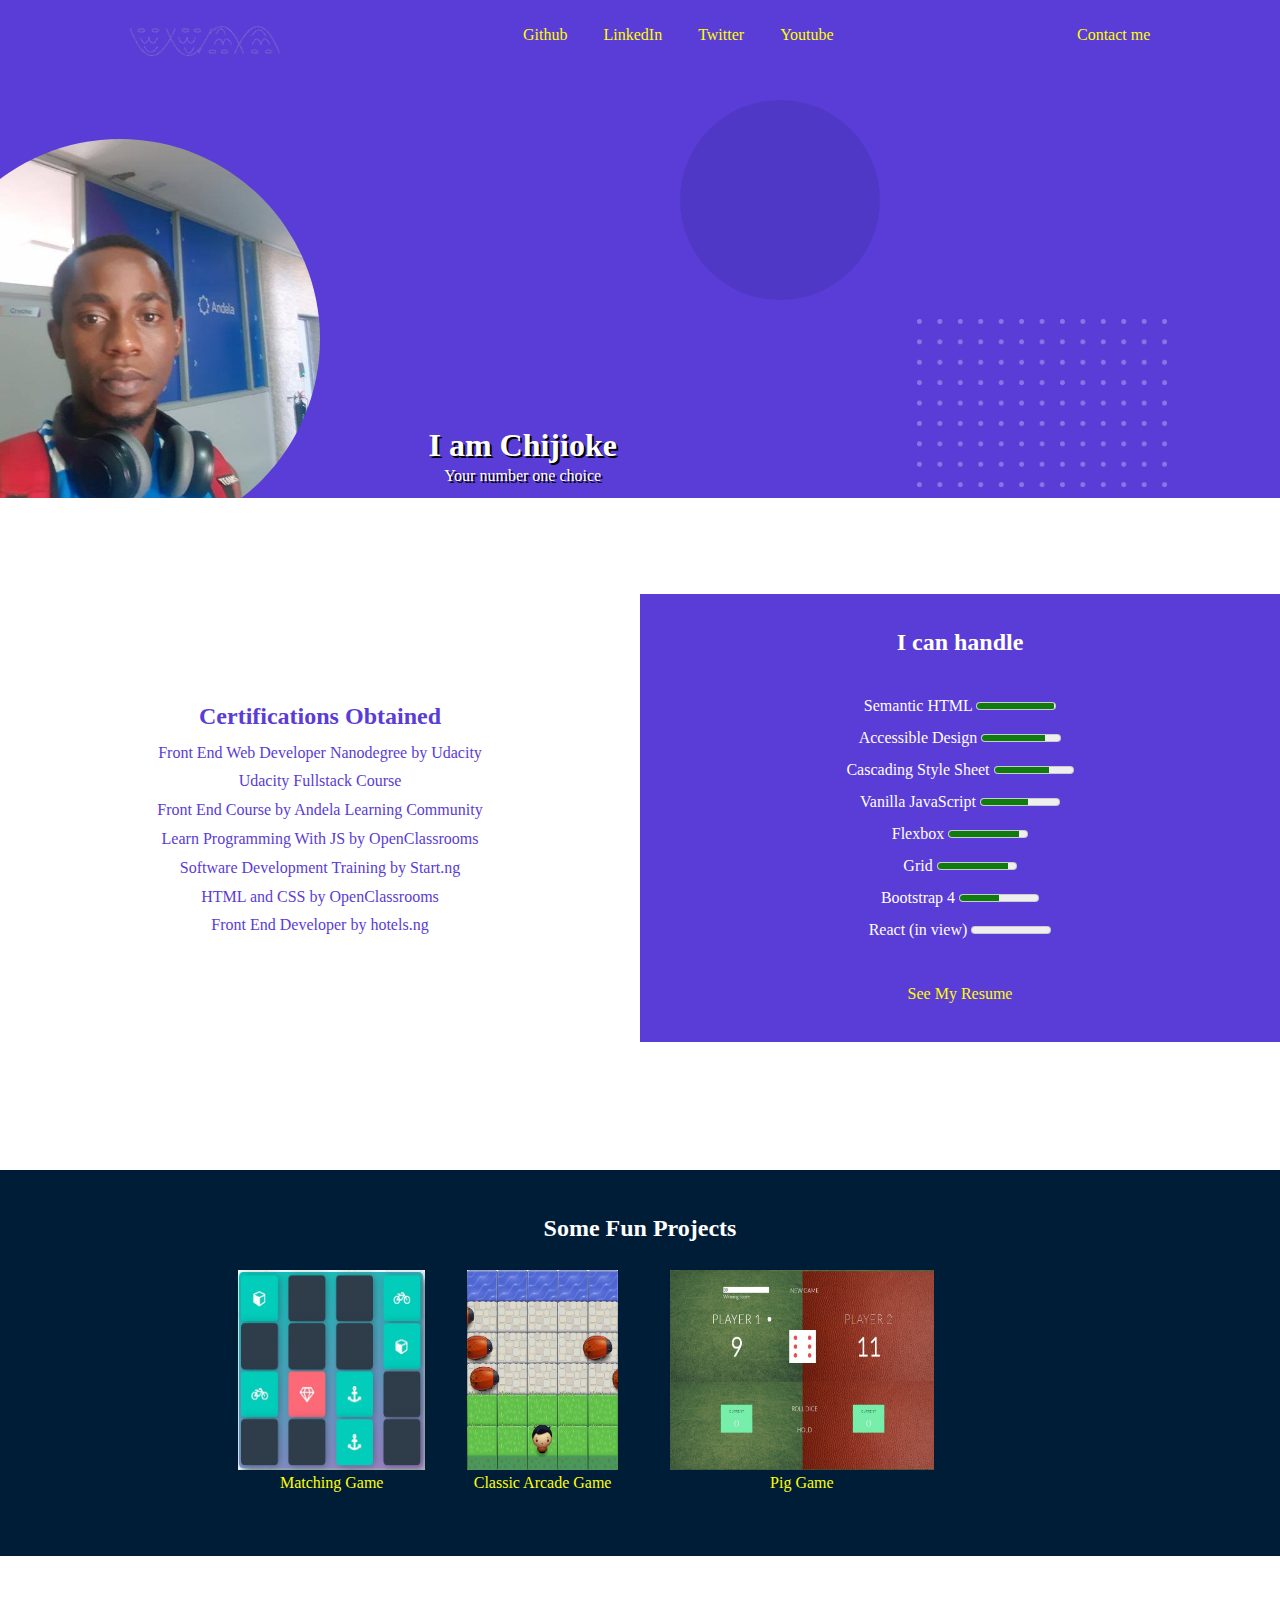
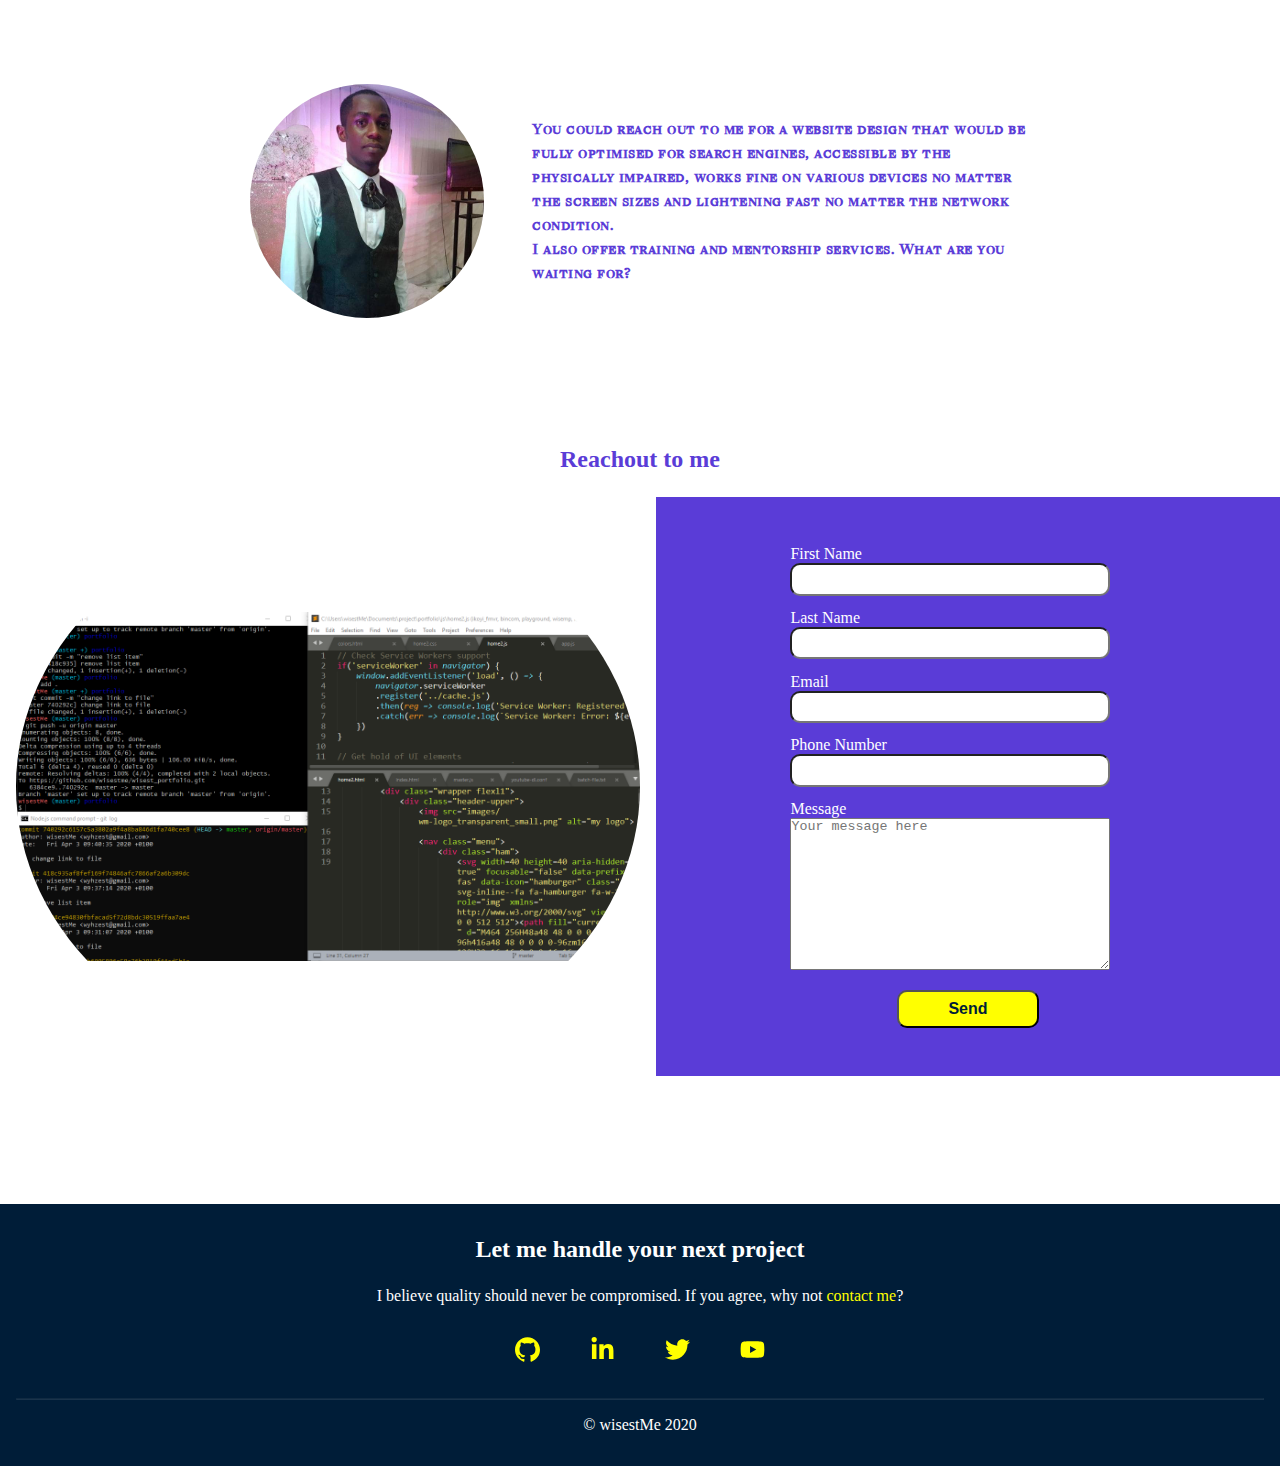
<file: home2.html>
<!DOCTYPE html>
<html lang="en">
<head>
	<meta charset="UTF-8">
	<title>wisestMe</title>
	<meta name="viewport" content="width=device-width, initial-scale=1.0">
	<meta name="description" content="For a premium website, you need a world class web developer">
	<meta name="author" content="Chijioke Nwagwu">
	<link rel="stylesheet" href="css/home2.css">
</head>
<body>
	<header>
		<div class="wrapper flexl1">
			<div class="header-upper">
				<img src="images/wm-logo_transparent_small.png" alt="my logo">

				<nav class="menu">
					<div class="ham">
						<svg width=40 height=40 aria-hidden="true" focusable="false" data-prefix="fas" data-icon="hamburger" class="svg-inline--fa fa-hamburger fa-w-16" role="img" xmlns="http://www.w3.org/2000/svg" viewBox="0 0 512 512"><path fill="currentColor" d="M464 256H48a48 48 0 0 0 0 96h416a48 48 0 0 0 0-96zm16 128H32a16 16 0 0 0-16 16v16a64 64 0 0 0 64 64h352a64 64 0 0 0 64-64v-16a16 16 0 0 0-16-16zM58.64 224h394.72c34.57 0 54.62-43.9 34.82-75.88C448 83.2 359.55 32.1 256 32c-103.54.1-192 51.2-232.18 116.11C4 180.09 24.07 224 58.64 224zM384 112a16 16 0 1 1-16 16 16 16 0 0 1 16-16zM256 80a16 16 0 1 1-16 16 16 16 0 0 1 16-16zm-128 32a16 16 0 1 1-16 16 16 16 0 0 1 16-16z"></path></svg>
					</div>
					<ul>
						<li><a href="https://github.com/wisestme">Github</a></li>
						<li><a href="https://www.linkedin.com/in/wisestme/">LinkedIn</a></li>
						<li><a href="https://twitter.com/wisestMe">Twitter</a></li>
						<li><a href="https://www.youtube.com/channel/UCFpqvU9aqkUT5xoIclFXakw?view_as=subscriber">Youtube</a></li>
					</ul>
				</nav>
				
				<a href="#contact">Contact me</a>
			</div>

			<div class="clear">
				
			</div>
			
			<div class="header-lower grid1">
				<img src="images/grid.png" alt="dots in grid" class="hide1">
				<img src="images/my_andela_face.jpg" alt="my photo">
				<img src="images/grid.png" alt="dots in grid">
				<div class="header-text">
					<h1>I am Chijioke</h1>
					<p>Your number one choice</p>
				</div>
			</div>
		</div>
	</header>

	<main>
		<section class="certified">
			<h2>Certifications Obtained</h2>
				<ul>
					<li><a href="https://drive.google.com/file/d/1Z2S8eQnaSCeqMp5_ZcRHp4sl-NeIbljz/view">Front End Web Developer Nanodegree by Udacity</a></li>
					<!-- <li><a href="https://drive.google.com/open?id=1emN5sP0fhYtq-dtl4GJBYTpvM_KOMs3F">Build Web Apps with ReactJS by OpenClassrooms</a></li> -->
					<li><a href="https://drive.google.com/open?id=14J6EVVKBogbX23ArZkcdll336wchqsru">Udacity Fullstack Course</a></li>
					<li><a href="https://drive.google.com/file/d/1aAYDlqSPtnrFm8xCgZZLYr5CFu9wHwfg/view">Front End Course by Andela Learning Community</a></li>
					<li><a href="https://drive.google.com/open?id=1os3Pi0aU5V134ALsOInkNviLwt7uEeij">Learn Programming With JS by OpenClassrooms</a></li>
					<li><a href="https://drive.google.com/open?id=1fdGbONsIv_SnvvnN8fKI7Ogr7HMheUdC">Software Development Training by Start.ng</a></li>
					<li><a href="https://drive.google.com/open?id=172eT5kJ91RK2t_B_jl7FloffUM4-u3nl">HTML and CSS by OpenClassrooms</a></li>
					<li><a href="https://drive.google.com/open?id=1imOT2TFi8u-k_COtl8Yf4a1whJbqoCXi">Front End Developer by hotels.ng</a></li>
				</ul>
		</section>

		<section class="projects">
				<div class="wrapper">
					<h2>Some Fun Projects</h2>
					<div class="project-list">
						<div>
							<a href="https://wisestme.github.io/matchingGameWande/">
								<figure>
									<img src="images/matching_game.jpg" alt=" Memory Card Game">
								</figure>
								<figcaption>Matching Game</figcaption>
							</a>
						</div>

						<div>
							<a href="https://wisestme.github.io/NanodegreeFENDProject3-ArcadeGame/">
								<figure>
									<img src="images/arcade_game.jpg" alt="Cross The River Game">			
								</figure>
								<figcaption>Classic Arcade Game</figcaption>
							</a>
						</div>

						<div>
							<a href="https://wisestme.github.io/JS_DOM_Manipulation/starter/index.html">
								<figure>
									<img src="images/pig_game.jpg" alt="Roll the dice game">
								</figure>
								<figcaption>Pig Game</figcaption>
							</a>
						</div>
					</div>
				</div>	
			</section>

			<section class="summary">
				<div class="wrapper">
					<img src="images/me.jpg" alt="">
					<div>
						<p>You could reach out to me for a
			            website design that would be fully
			            optimised for search engines,
			            accessible by the physically impaired,
			            works fine on various devices no matter
			            the screen sizes and lightening fast no
			            matter the network condition.
	          		</p>
	          		<p>I also offer training and mentorship services. What are you waiting for?</p>
					</div>
					
				</div>			
			</section>

			<section class="skills">
				<div class="wrapper">
					<h2>I can handle</h2>
					<div class="skill_resume">
						<div class="skill_level">
							<p>Semantic HTML <meter value="98" min="0" max="100">98%</meter></p>
				            
				            <p>Accessible Design <meter value="80" min="0" max="100">80%</meter></p>
				            
				            <p>Cascading Style Sheet <meter value="70" min="0" max="100">70%</meter></p>
				            
				            <p>Vanilla JavaScript <meter value="60" min="0" max="100">60%</meter></p>
				            
				            <p>Flexbox <meter value="90" min="0" max="100">60%</meter></p>

				            <p>Grid <meter value="90" min="0" max="100">60%</meter></p>
				            
				            <p>Bootstrap 4 <meter value="50" min="0" max="100">50%</meter></p>
				            
				            <p>React (in view) <meter value="0" min="0" max="100">30%</meter></p>
				            
						</div>
						<div class="resume">
	          				<a href="https://drive.google.com/file/d/1X1xNMVWZPgZag0t3VgyT9_daVDfQ0vXh/view?usp=sharing">See My Resume</a>
	          			</div>
					</div>					
				</div>
			</section>

			<section id="contact" class="form">
				<h2>Reachout to me</h2>
				<div class="content">
					<div>
					
					</div>
					<div>
						<form id="contact-form" method="POST" action="https://formspree.io/mnqvykbn">
							<div class="wrapper">
								<label for="firstname">First Name</label>
							<input name="textfield" id="firstname" type="text" required>
							<label for="lastname">Last Name</label>
							<input name="textfield" id="lastname" type="text" required>
							<label for="email">Email</label>
							<input name="textfield" id="email" type="email" required>
							<label for="phone">Phone Number</label>
							<input name="textfield" id="phone" type="number">
							<label for="comment">Message</label>
							<textarea placeholder="Your message here" name="comment" id="comment" rows="10" required></textarea>
							<input type="submit" value="Send">
							</div>
						</form>
					</div>
				</div>
			</section>
	</main>

	<footer>
		<div class="contact">
			<h2>Let me handle your next project</h2>
			<p>I believe quality should never be compromised. If you agree, why not <a href="#contact">contact me</a>?</p>
		</div>
		<div class="social">
			<div class="github">
				<a href="https://github.com/wisestme" aria-label="Github">
					<svg width=30 height=30 role="img" viewBox="0 0 24 24" xmlns="http://www.w3.org/2000/svg"><title>GitHub icon</title><path fill="currentColor" d="M12 .297c-6.63 0-12 5.373-12 12 0 5.303 3.438 9.8 8.205 11.385.6.113.82-.258.82-.577 0-.285-.01-1.04-.015-2.04-3.338.724-4.042-1.61-4.042-1.61C4.422 18.07 3.633 17.7 3.633 17.7c-1.087-.744.084-.729.084-.729 1.205.084 1.838 1.236 1.838 1.236 1.07 1.835 2.809 1.305 3.495.998.108-.776.417-1.305.76-1.605-2.665-.3-5.466-1.332-5.466-5.93 0-1.31.465-2.38 1.235-3.22-.135-.303-.54-1.523.105-3.176 0 0 1.005-.322 3.3 1.23.96-.267 1.98-.399 3-.405 1.02.006 2.04.138 3 .405 2.28-1.552 3.285-1.23 3.285-1.23.645 1.653.24 2.873.12 3.176.765.84 1.23 1.91 1.23 3.22 0 4.61-2.805 5.625-5.475 5.92.42.36.81 1.096.81 2.22 0 1.606-.015 2.896-.015 3.286 0 .315.21.69.825.57C20.565 22.092 24 17.592 24 12.297c0-6.627-5.373-12-12-12"/></svg>
				</a>			
			</div>

			<div class="linkedin">
				<a href="https://www.linkedin.com/in/wisestme/" aria-label="LinkedIn">
					<svg width=30 height=30 aria-hidden="true" focusable="false" data-prefix="fab" data-icon="linkedin-in" class="svg-inline--fa fa-linkedin-in fa-w-14" role="img" xmlns="http://www.w3.org/2000/svg" viewBox="0 0 448 512"><path fill="currentColor" d="M100.28 448H7.4V148.9h92.88zM53.79 108.1C24.09 108.1 0 83.5 0 53.8a53.79 53.79 0 0 1 107.58 0c0 29.7-24.1 54.3-53.79 54.3zM447.9 448h-92.68V302.4c0-34.7-.7-79.2-48.29-79.2-48.29 0-55.69 37.7-55.69 76.7V448h-92.78V148.9h89.08v40.8h1.3c12.4-23.5 42.69-48.3 87.88-48.3 94 0 111.28 61.9 111.28 142.3V448z"></path></svg>
				</a>	
			</div>

			<div class="twitter">
				<a href="https://twitter.com/wisestMe" aria-label="Twitter">
					<svg width=30 height=30 aria-hidden="true" focusable="false" data-prefix="fab" data-icon="twitter" class="svg-inline--fa fa-twitter fa-w-16" role="img" xmlns="http://www.w3.org/2000/svg" viewBox="0 0 512 512"><path fill="currentColor" d="M459.37 151.716c.325 4.548.325 9.097.325 13.645 0 138.72-105.583 298.558-298.558 298.558-59.452 0-114.68-17.219-161.137-47.106 8.447.974 16.568 1.299 25.34 1.299 49.055 0 94.213-16.568 130.274-44.832-46.132-.975-84.792-31.188-98.112-72.772 6.498.974 12.995 1.624 19.818 1.624 9.421 0 18.843-1.3 27.614-3.573-48.081-9.747-84.143-51.98-84.143-102.985v-1.299c13.969 7.797 30.214 12.67 47.431 13.319-28.264-18.843-46.781-51.005-46.781-87.391 0-19.492 5.197-37.36 14.294-52.954 51.655 63.675 129.3 105.258 216.365 109.807-1.624-7.797-2.599-15.918-2.599-24.04 0-57.828 46.782-104.934 104.934-104.934 30.213 0 57.502 12.67 76.67 33.137 23.715-4.548 46.456-13.32 66.599-25.34-7.798 24.366-24.366 44.833-46.132 57.827 21.117-2.273 41.584-8.122 60.426-16.243-14.292 20.791-32.161 39.308-52.628 54.253z"></path></svg>
				</a>				
			</div>
			
			<div class="youtube">
				<a href="https://www.youtube.com/channel/UCFpqvU9aqkUT5xoIclFXakw?view_as=subscriber" aria-label="Youtube">
					<svg aria-hidden="true" focusable="false" data-prefix="fab" data-icon="youtube" class="svg-inline--fa fa-youtube fa-w-18" role="img" xmlns="http://www.w3.org/2000/svg" viewBox="0 0 576 512"><path fill="currentColor" d="M549.655 124.083c-6.281-23.65-24.787-42.276-48.284-48.597C458.781 64 288 64 288 64S117.22 64 74.629 75.486c-23.497 6.322-42.003 24.947-48.284 48.597-11.412 42.867-11.412 132.305-11.412 132.305s0 89.438 11.412 132.305c6.281 23.65 24.787 41.5 48.284 47.821C117.22 448 288 448 288 448s170.78 0 213.371-11.486c23.497-6.321 42.003-24.171 48.284-47.821 11.412-42.867 11.412-132.305 11.412-132.305s0-89.438-11.412-132.305zm-317.51 213.508V175.185l142.739 81.205-142.739 81.201z"></path></svg>
				</a>
			</div>
			
		</div>
		<hr>
		<p>&copy; wisestMe 2020</p>
	</footer>
	<div class="baloon"></div>
	<div class="modal-wrapper">
		<a href="#">
			<svg aria-hidden="true" focusable="false" data-prefix="fab" data-icon="cross" class="svg-inline--fa fa-cross fa-w-18" role="img" xmlns="http://www.w3.org/2000/svg" viewBox="0 0 1024 1024"><path d="M1016.88 824.878c-.004-.004-.008-.008-.012-.01l-310.643-310.65 310.644-310.65.012-.01a31.763 31.763 0 0 0 7.312-11.416c4.246-11.376 1.824-24.682-7.324-33.83L870.122 11.566C860.974 2.42 847.672 0 836.294 4.246a31.826 31.826 0 0 0-11.418 7.31c0 .004-.004.006-.008.01L514.22 322.218 203.572 11.568l-.01-.01a31.794 31.794 0 0 0-11.414-7.31c-11.38-4.248-24.682-1.826-33.83 7.32L11.57 158.316c-9.148 9.148-11.568 22.452-7.322 33.828a31.816 31.816 0 0 0 7.312 11.416c.004.002.006.006.01.01l310.65 310.648L11.57 824.87l-.008.01a31.859 31.859 0 0 0-7.314 11.414C0 847.67 2.422 860.976 11.57 870.124l146.748 146.746c9.15 9.148 22.452 11.568 33.83 7.322a31.834 31.834 0 0 0 11.416-7.312c.002-.004.006-.006.01-.01l310.648-310.65 310.648 310.65.012.008a31.822 31.822 0 0 0 11.414 7.314c11.378 4.246 24.684 1.826 33.828-7.322l146.746-146.748c9.148-9.148 11.57-22.454 7.324-33.83a31.805 31.805 0 0 0-7.314-11.414z"/>
			</svg>
		</a>
		<div class="modal">
			
			<a class="modal_contact" href="#contact">Contact</a>
			<a href="https://github.com/wisestme">Github</a>
			<a href="https://www.linkedin.com/in/wisestme/">LinkedIn</a>
			<a href="https://twitter.com/wisestMe">Twitter</a>
			<a href="https://www.youtube.com/channel/UCFpqvU9aqkUT5xoIclFXakw?view_as=subscriber">Youtube</a>
			<a href="https://drive.google.com/file/d/1X1xNMVWZPgZag0t3VgyT9_daVDfQ0vXh/view?usp=sharing">Resume</a>
		</div>
	</div>
	
	<script src="js/home2.js"></script>
</body>
</html>
</file>
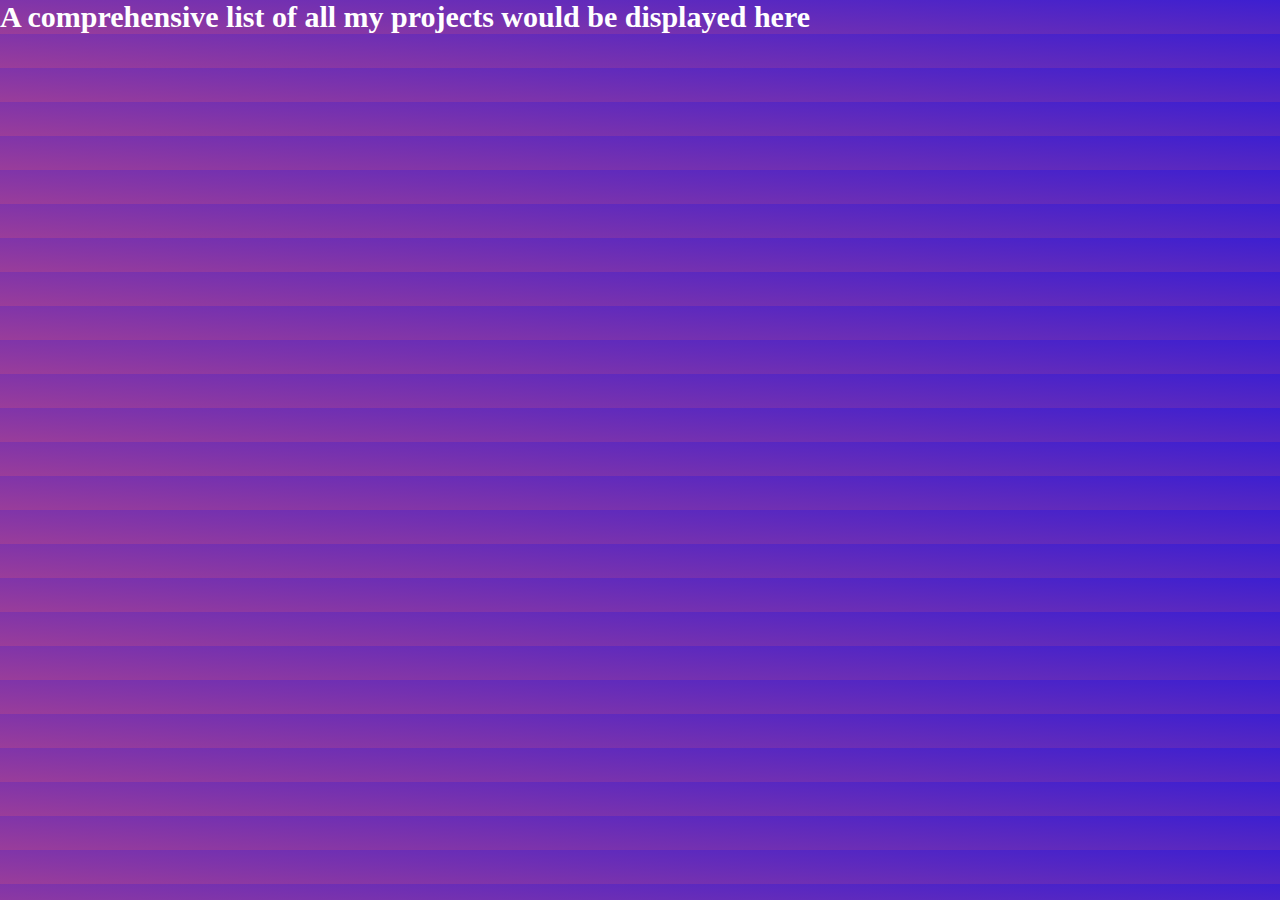
<file: project.html>
<!DOCTYPE html>
<html lang="en" dir="ltr">
  <head>
    <meta charset="utf-8">
    <title>Projects</title>
    <link rel="stylesheet" href="css/master.css">
  </head>
  <body>
    <h1>A comprehensive list of all my projects would be displayed here</h1>
  </body>
</html>
</file>
<file: css/home2.css>
:root {
	--pry-text: #fff;
	--sec-text: #5a3cd7;
	--pry-back: #5a3cd7;
	--sec-back: #001d38;
	--shadow: #000;
	--accent: #ff0;
}

@font-face {
	font-family: 'mercury display';
	src: url('../fonts/Mercury Display Regular.ttf');
}

* {
	margin: 0;
	padding: 0;
	box-sizing: border-box;
}

.clear {
	clear: both;
}

body {
	font-family: verdana, san-serif;
	overflow-x: hidden;
}

a {
	text-decoration: none;
	transition: 1s ease;
}

header {
	background: var(--pry-back);
	margin-bottom: 6em;
	color: var(--pry-text);
}

header * {
	margin: 0.2em 0;
}

.header-upper {
	padding: 1em;
}

header img[src*=logo] {
	width: 150px;
}

header a {
	color: var(--accent);
}

header img {
	width: 100%;
	max-width: 250px;
}

header img:nth-child(2) {
	border-radius: 50%;
	width: 300px;
	max-width: 350px
}

header img:nth-child(odd) {
	opacity: 0.5;
}
.header-lower {
	display: grid;
	grid-template-columns: repeat(3, 1fr);
}

.header-text {
	grid-row: 2/3;
	grid-column: 2/3;
	text-align: center;
}

h1 {
	margin-bottom: 0;
}

.ham {
	float: right;
}

nav ul {
	display: none;
}

.header-upper > a, .resume a {
	color: var(--accent);
}

section {
	margin-bottom: 8em;
}
.certified * {
	color: var(--sec-text);
	text-align: center;
	line-height: 1.8em;
}

a:hover {
	letter-spacing: 1px;
}

.projects {
	padding: 1em;
	background: var(--sec-back);
	color: var(--pry-text);
	text-align: center;
}

.projects h2 {
	margin: 1.2em;
}

.project-list > * {
	margin-bottom: 3em;
}

.project-list img {
	width: 80%;
	max-width: 400px;
}

figcaption {
	color: var(--accent);
}

figure {
	display: inline-block;
	padding: 0;
}

.summary img {
	width: 30%;
	border-radius: 50%;
	margin-right: 1em;
}

.summary .wrapper {
	display: flex;
	align-items: center;
}

.summary {
	padding: 0 1em;
}

.summary p {
	color: var(--sec-text);
	font-weight: bold;
	line-height: 1.5em;
	font-family: 'mercury display';
	font-size: 16px;
	letter-spacing: 0.5px;
}


.skills {
	padding: 2em 1em;
	background: var(--pry-back);
	color: var(--pry-text);
	text-align: center;
	line-height: 2em;
}

.skill_level {
	width: 80%;
	margin: 2em auto;
}

.form h2 {
	color: var(--sec-text);
	margin-bottom: 1em;
	text-align: center;
}

form {
	padding: 2em 1em;
	background: var(--pry-back);
	color: var(--pry-text);
}

form > .wrapper {
	width: 60%;
	margin: 1em auto;
}
.wrapper > input {
	width: 90%;
	display: block;
	margin-bottom: 1em;
	padding: 0.5em;
	border-radius: 10px;
}

.wrapper > input:last-child {
	margin-top: 1em;
	width: 40%;
	margin-left: auto;
	margin-right: auto;
	background: var(--accent);
	outline: none;
	color: var(--sec-back);
	font-weight: bold;
	font-size: 1em;
	transition: 0.5s ease;
}

.wrapper > input:last-child:hover {
	background: transparent;
}

label {
	display: block;
}

svg {
	width: 25px;
	height: 25px;
	transition: 0.5s ease;
}

textarea {
	width: 90%;
}

footer svg:hover {
	transform: scale(1.3);
}

footer {
	background: var(--sec-back);
	padding: 2em 1em;
	color: var(--pry-text);
}

footer h2 {
	margin-bottom: 1em;
	text-align: center;
}

footer p {
	
	text-align: center;
}

.social {
	width: 50%;
	margin: 2em auto;
	display: flex;
	justify-content: space-around;
}

footer a {
	transition: 0.5s ease;
	color: var(--accent);
}

p > a:hover {
	letter-spacing: 1px;
}

hr {
	opacity: 0.1;
	margin-bottom: 1em;
}

.baloon {
	display: none;
	width: 200px;
	height: 200px;
	position: absolute;
	top: 100px;
	right: 400px;
	background: var(--sec-back);
	border-radius: 50%;
	opacity: 0.1;
}

.modal {
	padding: 2em 0;
	display: grid;
	height: 40vh;
	grid-template-columns: repeat(2, 1fr);
	text-align: center;
	align-content: space-around;
	width: 70%;
	margin: 2em auto;
	
	}

	.modal a {
		color: var(--pry-text);
	}

.modal-wrapper {
	width: 0;
	background: var(--sec-back);
	z-index: 2;
	position: fixed;
	right: -40px;
	top: 0;
	opacity: 0.9;
	height: 100vh;
	transition: 1s ease;
}

.modal-wrapper svg{
	position: absolute;
	top: 10px;
	right: 10px;
	color: var(--pry-text);
}

.modal-wrapper svg{
	fill: #ff0;
}


.toggle-hide {
	display: none;
}

.ham svg {
	width: 50px;
	height: 50px;
}

/******************************************************************
************MEDIA QUERIES*/
@media screen and (min-width: 680px) {
	.flexl1 {
		display: flex;
		flex-direction: column;
	}

	.hide1 {
		display: none;
	}

	.grid1 {
		display: grid;
		grid-template-columns: repeat(3, 1fr);
	}

	.header-lower img:nth-child(2) {
		grid-column: 1/3;
		grid-row: 2/3;
		align-self: end;
		margin-bottom: 0;
		position: relative;
		top: 3em;
		right: 5em;
		width: 90%;
		max-width: 400px;
	}

	.header-lower div {
		grid-row: 2/3;
		grid-column: 1/3;
		z-index: 1;
		justify-self: end;
		align-self: end;
		text-shadow: 2px 2px var(--shadow);

	}

	header img[src*=grid] {
		grid-column: 3/4;
		grid-row: 2/3;
		align-self: end;
	}

	header {
		overflow: hidden;
	}

}

@media screen and (min-width: 800px) {
	nav ul {
		display: inline;
	}

	nav li {
		display: inline;
		margin: 0 1em;
	}

	.ham {
		display: none;
	}

	.header-upper {
		display: flex;
		justify-content: space-around;
	}

	.header-lower div {
		justify-self: center;
		position: relative;
		left: 6em;
	}

	header img[src*=grid] {
		position: relative;
		left: 4em;
	}

	.content {
		display: flex;
		width: 100%;
	}

	.content > div:first-child {
		background: url(../images/coder.png);
		background-size: contain;
		background-repeat: no-repeat;
		background-position: center;
		margin: 1em;
		border-radius: 50%;
	}

	.content > div {
		width: 50%;
	}

	.summary > .wrapper {
		max-width: 780px;
		margin: 0 auto;
	}

	.summary img[src*=me] {
		margin-right: 3em;
	}

	.social {
		max-width: 300px;
	}

	.project-list {
		display: flex;
		max-width: 850px;
		margin: 0 auto;
	}

	.project-list img {
		height: 200px;
	}

}

@media screen and (min-width: 1020px) {
	body {
		display: grid;
		grid-template-rows: auto;
		grid-template-columns: repeat(3, 1fr);
	}

	header {
		grid-column: 1/4
	}
	
	main {
		display: grid;
		grid-row: 2/3;
		grid-column: 1/4;
		grid-template-columns: repeat(4, 1fr);
	}

	footer {
		grid-row: 3/4;
		grid-column: 1/4;
	}

	.certified {
		grid-row: 1/2;
		grid-column: 1/3;
		align-self: center;
	}

	.skills {
		grid-row: 1/2;
		grid-column: 3/5;
	}

	.projects {
		grid-column: 1/5
	}

	.summary {
		grid-column: 1/5
	}

	.form {
		grid-column: 1/5
	}

	.baloon {
		display: block;
	}
}
</file>
<file: css/master.css>
* {
  padding: 0;
  margin: 0;
  box-sizing: border-box;
}

/* @font-face {
  font-family: 'gothamc';
  src: url('../fonts/Gotham_XNarrow_Medium.otf');
} */

.landing {
  background-image: url(../images/fish.jpeg);
  background-repeat: no-repeat;
  background-size: cover;
  background-position: center;
  height: 100vh;
  /* font-family: 'gothamc'; */
}

.overlay {
  position: absolute;
  background-color: #000;
  width: 100%;
  height: 100vh;
  opacity: 0.8;
  z-index: -1;
}


.enter-icon {
  position: relative;
  top: 2em;
  left: 1em;
}

.about {
  position: relative;
  top: 10vh;
}

.about  h1, .about  h2 {
  text-align: center;
  margin-top: 0.5em;
  letter-spacing: 1px;
}

.about h2 {
  font-size: 18px;
}

body {
background: rgb(61,31,209);
background: linear-gradient(184deg, rgba(61,31,209,1) 0%,
            rgba(154,61,154,1) 100%);
color: #fff;
font-family: verdana;
}

.wrapper {
  width: 100%;
  margin: 0 auto;
  letter-spacing: 1px;
}

header {
  margin-bottom: 2em;
}

.logo {
  width: 20%;
  position: relative;
  top: 2em;
  left: 2em;
  max-width: 120px;
}

header > i {
  position: relative;
  float: right;
  top: 1em;
  margin-right: 1em;
  font-size: 25px;
}

nav {
  position: relative;
  top: 2em;
  float: right;
  right: 1em;
}

nav li {
  list-style-type: none;
  margin-bottom: 0.5em;
}



header > nav > ul > li:nth-child(even) {
  align-self: center;
}

main {
  position: relative;
  top: 2em;
  margin-top: 2em;
  padding-top: 2em;
}
section {
  margin: 4em 2em;
}

.auto-type {
  height: 40px;
  margin: 0 auto 4em auto;
  position: relative;
  width: 100%;
}
.auto-type > p {
  text-align: center;
}



h2 {
  margin-bottom: 0.5em;
}

a {
  text-decoration: none;
  color: #fff;
}

a:hover {
  font-size: 1.1em;
  color: blue;
  transition: font-size 1s;
}

.certified > p {
  letter-spacing: 0.2px;
  font-size: 15px;
}

.skills, .summary, .publications, .projects, .certified, .resume {
  background-color: rgba(0, 0, 0, 0.3);
  padding: 1em;
  border-radius: 15px;
  max-width: 650px;
  margin: 6em auto;
  width: 90%;
  box-shadow: 4px 4px 8px #000;
}

.projects, .publications {
  text-align: center;
}

.resume {
  display: flex;
  text-align: center;
  border-radius: 50%;
  width: 150px;
  height: 100px;
  align-items: center;
}

p {
  line-height: 1.5em;
}

p, li {
    font-size: 1.1em;
}

.skills > p {
  display: inline-block;
  width: 60%;
}

.skills > h2 {
  text-align: center;
}

footer {
  text-align: center;
  background-color: #7632B0;
}

footer > p {
  position: relative;
  margin-top: 2em;
}

/*************************************
* TOGGLER
*/
.show {
  display: block
}

.hide {
  display: none;
}


/***************************************
* MEDIA QUERIES */

@media screen and (min-width: 600px) {

  
  .projects {
    max-width: 400px;
  }
  
  .certified, .skills {
    text-align: center;
  }
  
  .skills {
    max-width: 500px;
  }

  .certified > p {
    font-size: 1.1em;
  }

  h1 {
    font-size: 30px;
  }




  .wrapper {
    width: 90%;
    margin-left: auto;
    margin-right: auto;
  }
}

@media screen and (min-width: 700px) {

  header > nav > ul {
  display: flex;
  height: 40px;
  align-items: flex-end;
}
  .vmargin {
    height: 30px;
  }

  .fas {
    display: none;
  }

.stick {
    position: sticky;
    top: 0;
    z-index: 1;
  }
  .header-nav {
    display: inline;
  }

 
  nav li {
    margin-left: 1em;
  }
}

@media screen and (min-width: 800px) {
  .grid {
    display: grid;
    grid-template-columns: 3fr 2fr;
  }

  .certified {
    grid-column: 1/2;
    grid-row: 1/1;
  }

  .summary {
    grid-column: 1/3;
    grid-row: 2/3;
  }

  .publications {
    grid-column: 1/3;
    width: 50%;
    max-width: 400px;
  }

  .resume {
    position: sticky;
    top: 4em;
  }
}



/************************************************
* ANIMATE SVG
*/
.animated {
  animation-duration: 10s;
  animation-fill-mode: both;
  animation-iteration-count: infinite;
  animation-delay: 3s;
}

.animated:hover {
  animation-play-state: paused;
}

@keyframes bounce {
  0%, 20%, 50%, 80%, 100% {transform: translateY(0);}
  40% {transform: translateY(-30px);}
  60% {transform: translateY(-15px);}
}
.bounce {
  animation-name: bounce;
}

@keyframes shake {
  0%, 100% {transform: translateX(0);}
  10%, 30%, 50%, 70%, 90% {transform: translateX(-10px);}
  20%, 40%, 60%, 80% {transform: translateX(10px);}
}
.shake {
  animation-name: shake;
}
</file>
